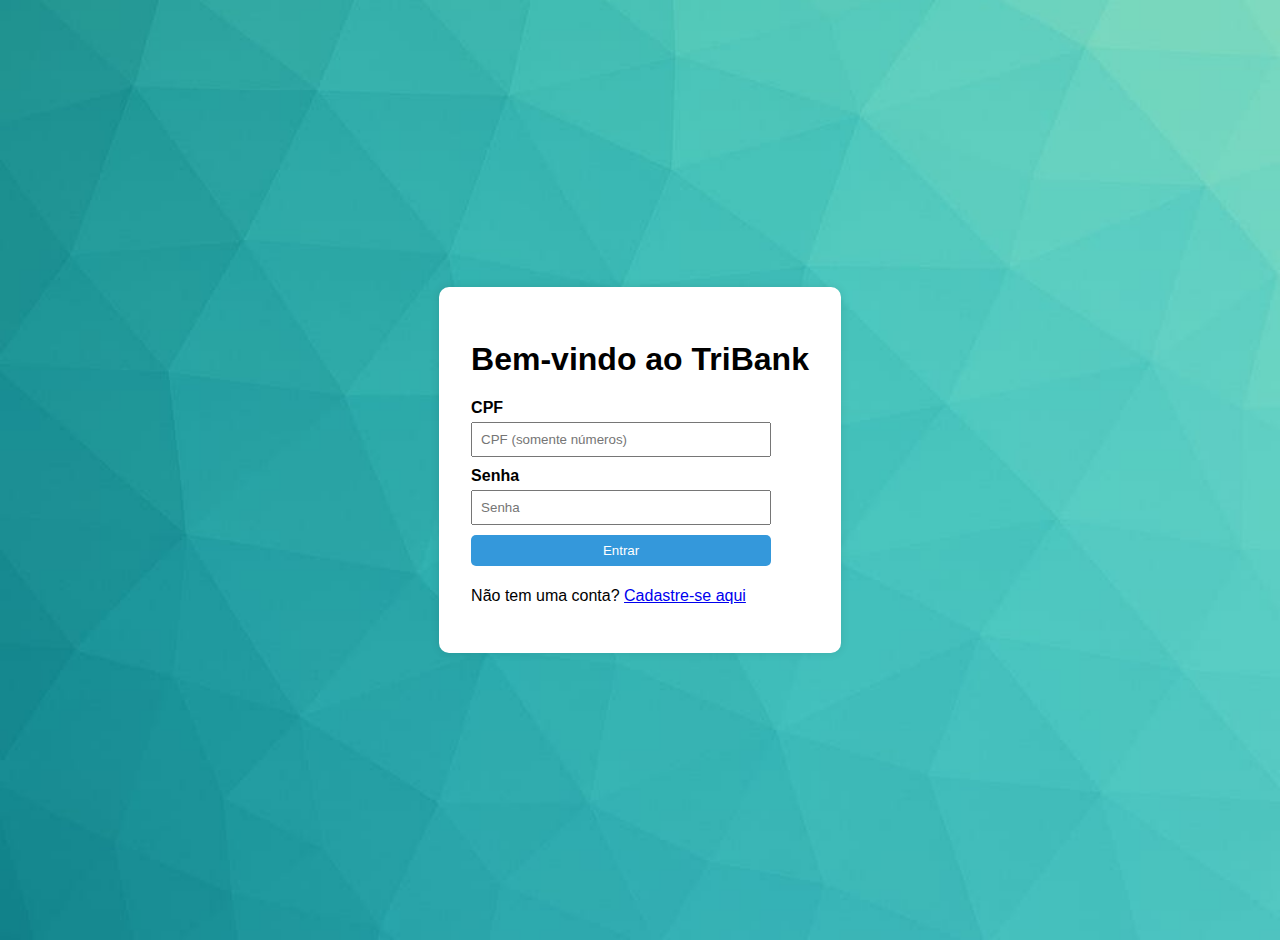
<file: Banco-Front/index.html>
<!DOCTYPE html>
<html lang="pt-BR">
<head>
  <meta charset="UTF-8" />
  <meta name="viewport" content="width=device-width, initial-scale=1" />
  <title>Login - TriBank</title>
  <link rel="stylesheet" href="css/style.css" />
  <link rel="icon" type="image/png" sizes="64x64" href="img/icone_2.png" />
</head>
<body>
  <div class="container">
    <h1>Bem-vindo ao TriBank</h1>
    <form id="login-form" novalidate>
      <label for="username" class="sr-only">CPF</label>
      <input
        type="text"
        id="username"
        name="username"
        placeholder="CPF (somente números)"
        required
        autocomplete="username"
        inputmode="numeric"
        pattern="\d{11}"
        title="Digite um CPF válido com 11 números"
      />

      <label for="password" class="sr-only">Senha</label>
      <input
        type="password"
        id="password"
        name="password"
        placeholder="Senha"
        required
        autocomplete="current-password"
      />

      <button type="submit">Entrar</button>
    </form>

    <p id="message" role="alert" aria-live="assertive"></p>

    <p>Não tem uma conta? <a href="cadastro.html">Cadastre-se aqui</a></p>
  </div>

  <script src="main.js"></script>
</body>
</html>
</file>
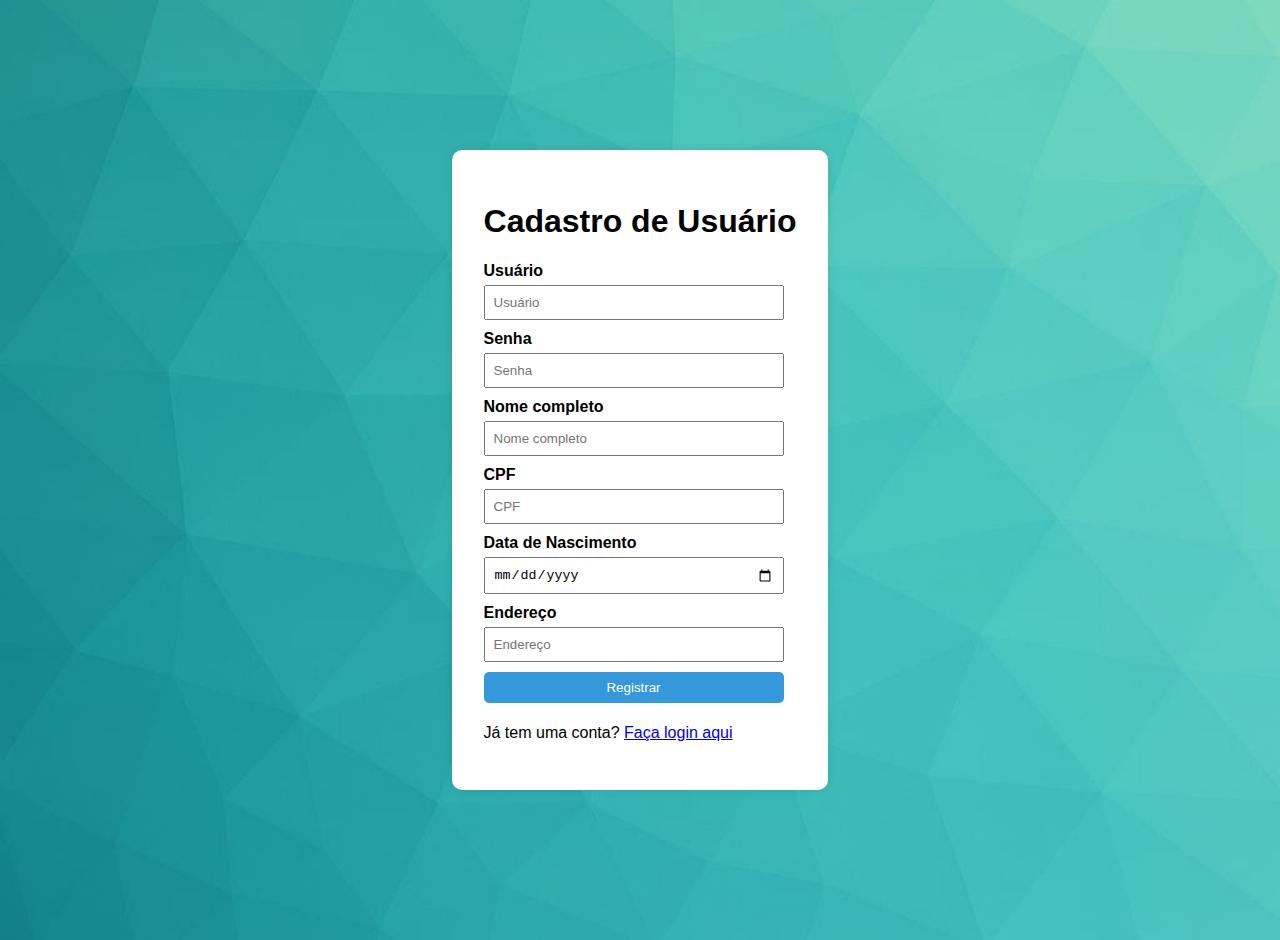
<file: Banco-Front/cadastro.html>
<!DOCTYPE html>
<html lang="pt-BR">
<head>
  <meta charset="UTF-8" />
  <meta name="viewport" content="width=device-width, initial-scale=1" />
  <title>Cadastro - TriBank</title>
  <link rel="stylesheet" href="css/style.css" />
  <link rel="icon" type="image/png" sizes="64x64" href="img/icone_2.png" />
</head>
<body>
  <div class="container">
    <h1>Cadastro de Usuário</h1>
    <form id="cadastro-form" novalidate>
      
      <label for="usuario" class="sr-only">Usuário</label>
      <input
        type="text"
        id="usuario"
        name="usuario"
        placeholder="Usuário"
        required
        autocomplete="username"
      />

      <label for="senha" class="sr-only">Senha</label>
      <input
        type="password"
        id="senha"
        name="senha"
        placeholder="Senha"
        required
        autocomplete="new-password"
      />

      <label for="nome" class="sr-only">Nome completo</label>
      <input
        type="text"
        id="nome"
        name="nome"
        placeholder="Nome completo"
        required
      />

      <label for="cpf" class="sr-only">CPF</label>
      <input
        type="text"
        id="cpf"
        name="cpf"
        placeholder="CPF"
        pattern="\d{11}"
        title="Digite um CPF válido com 11 números"
        required
      />

      <label for="data_nascimento" class="sr-only">Data de Nascimento</label>
      <input
        type="date"
        id="data_nascimento"
        name="data_nascimento"
        placeholder="Data de Nascimento"
        required
        max=""
      />

      <label for="endereco" class="sr-only">Endereço</label>
      <input
        type="text"
        id="endereco"
        name="endereco"
        placeholder="Endereço"
        required
      />

      <button type="submit">Registrar</button>
    </form>

    <p id="message" role="alert" aria-live="assertive"></p>

    <p>Já tem uma conta? <a href="index.html">Faça login aqui</a></p>
  </div>

  <script src="main.js"></script>
</body>
</html>
</file>
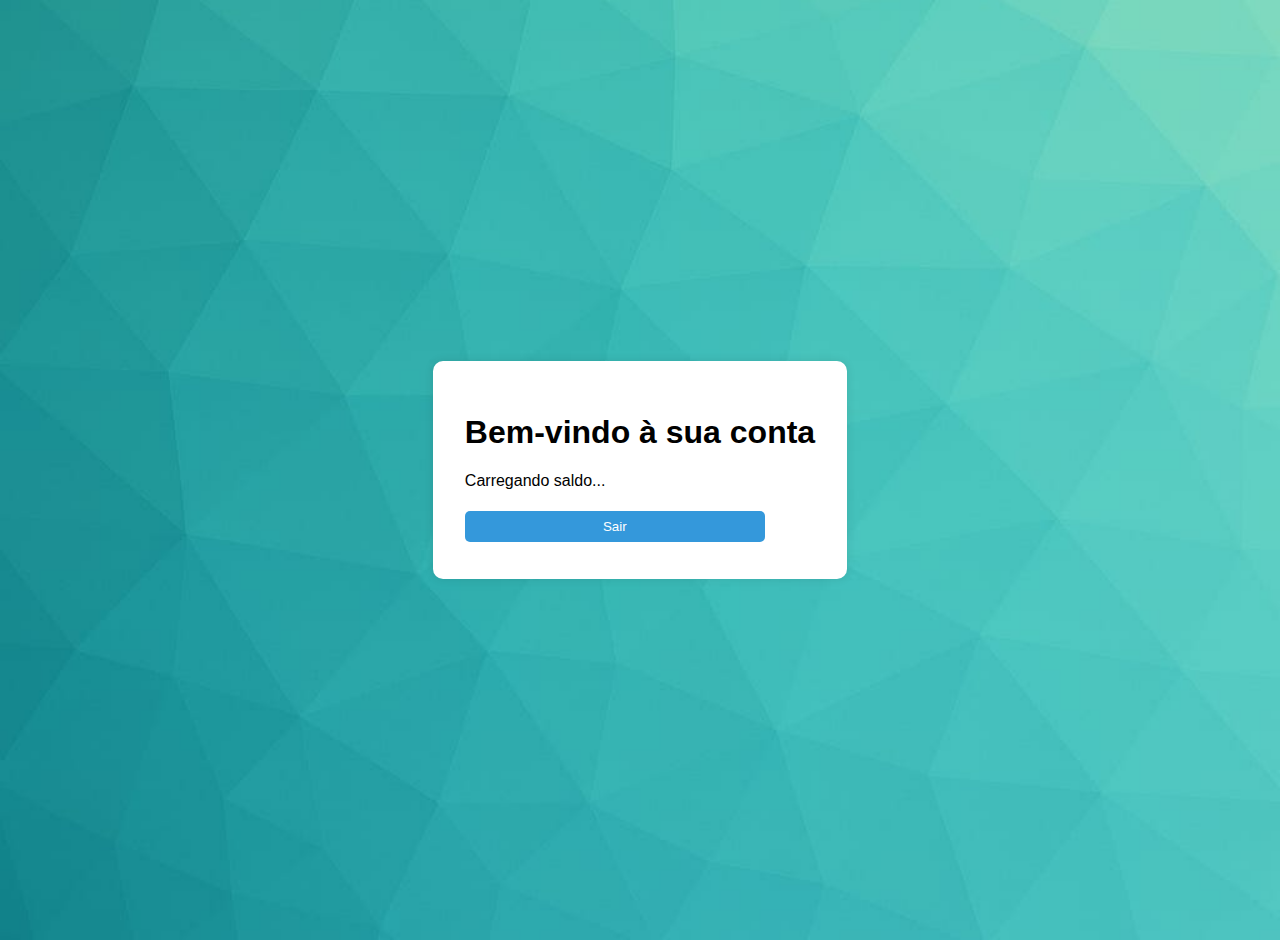
<file: Banco-Front/dashboard.html>
<!-- dashboard.html (início da tela principal) -->
<!DOCTYPE html>
<html lang="pt-BR">
<head>
  <meta charset="UTF-8">
  <title>Dashboard - Banco</title>
  <link rel="stylesheet" href="css/style.css">
</head>
<body>
  <div class="container">
    <h1>Bem-vindo à sua conta</h1>
    <p id="saldo">Carregando saldo...</p>
    <button onclick="logout()">Sair</button>
  </div>
  <script>
    function logout() {
      localStorage.removeItem('token');
      window.location.href = 'index.html';
    }
  </script>
</body>
</html>
</file>
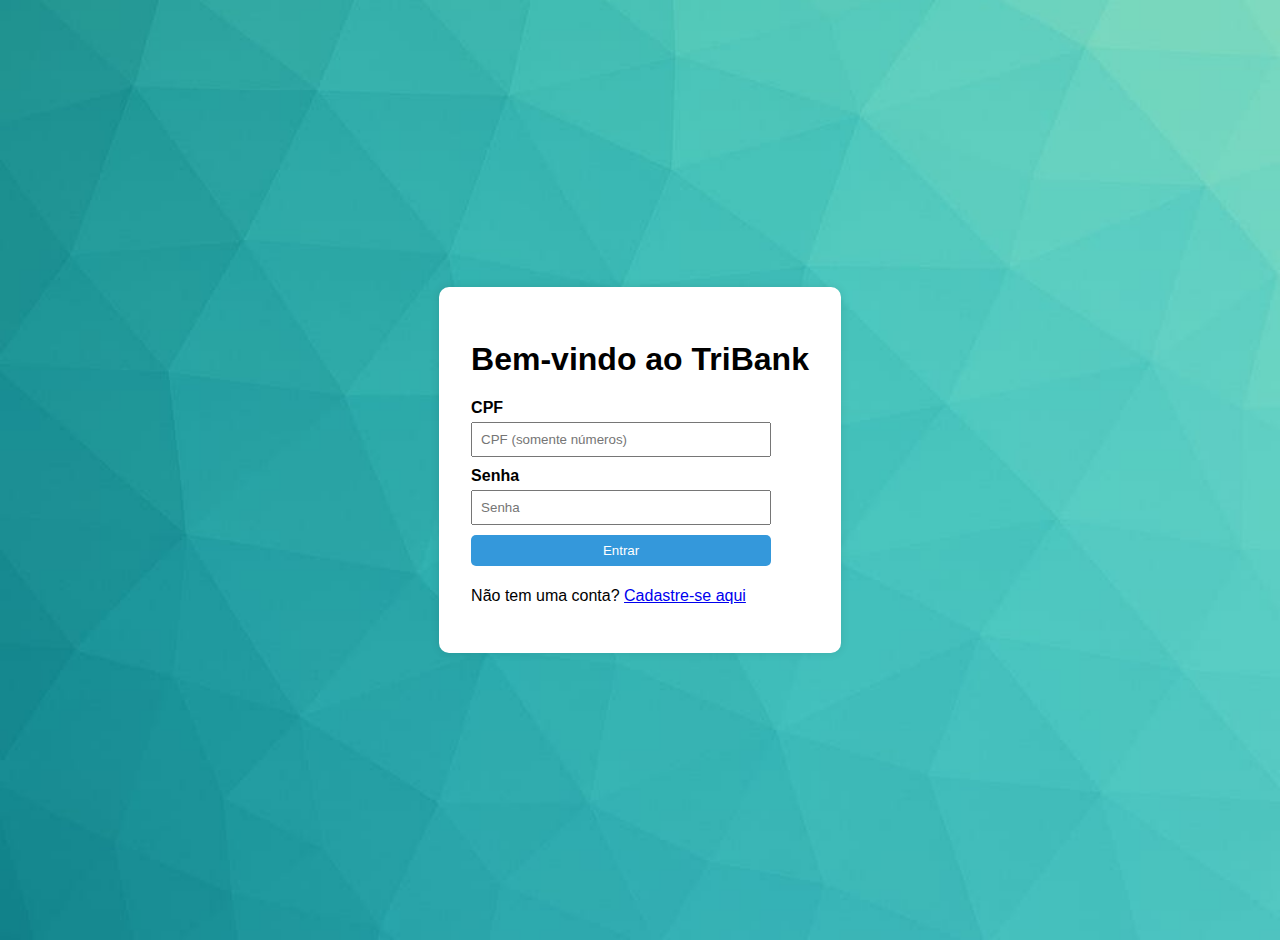
<file: Banco-Front/dashboard_login.html>
<!DOCTYPE html>
<html lang="pt-BR">
<head>
  <meta charset="UTF-8" />
  <meta name="viewport" content="width=device-width, initial-scale=1" />
  <title>Bem Vindo ao TriBank</title>
  <link rel="stylesheet" href="css/style.css" />
</head>
<body>

  <h1 id="titulo-principal">Bem Vindo ao TriBank</h1>
  <button id="logout-btn">Sair</button>

  <section id="dados-usuario">
    <h2>Dados do Usuário</h2>
    <p><strong>Nome:</strong> <span id="nome"></span></p>
    <p><strong>CPF:</strong> <span id="CPF"></span></p>
    <p><strong>Idade:</strong> <span id="idade"></span></p>
    <p><strong>Endereço:</strong> <span id="endereco"></span></p>
  </section>

  <section id="saldo-section">
    <h2>Saldo</h2>
    <p>R$ <span id="saldo">Carregando...</span></p>
  </section>

  <section id="extrato-section">
    <h2>Extrato</h2>
    <ul id="extrato-list">
      <li>Carregando extrato...</li>
    </ul>
  </section>

  <section id="operacoes-section">
    <h2>Operações</h2>
    <div class="flex-row">

      <form id="transferencia-form" style="flex:1; min-width: 300px;">
        <h3>Transferência</h3>
        <label for="usuario_destino">Conta destino (usuário):</label>
        <input type="text" id="usuario_destino" required placeholder="Usuário destino" />
        <label for="valor_transferencia">Valor (R$):</label>
        <input type="number" id="valor_transferencia" min="0.01" step="0.01" required />
        <button type="submit">Transferir</button>
        <p class="msg" id="msg-transferencia"></p>
      </form>

      <form id="deposito-form" style="flex:1; min-width: 300px;">
        <h3>Depósito</h3>
        <label for="valor_deposito">Valor (R$):</label>
        <input type="number" id="valor_deposito" min="0.01" step="0.01" required />
        <button type="submit">Depositar</button>
        <p class="msg" id="msg-deposito"></p>
      </form>

      <form id="saque-form" style="flex:1; min-width: 300px;">
        <h3>Saque</h3>
        <label for="valor_saque">Valor (R$):</label>
        <input type="number" id="valor_saque" min="0.01" step="0.01" required />
        <button type="submit">Sacar</button>
        <p class="msg" id="msg-saque"></p>
      </form>

    </div>
  </section>

  <script src="dashboard.js"></script>

</body>
</html>
</file>
<file: Banco-Front/css/style.css>
/* Banco-Front/style.css */
body {
  background-image: url('../img/fundo_site.jpg');
  background-size: cover;
  background-position: center;
  background-repeat: no-repeat;
  background-attachment: fixed;
  font-family: Arial, sans-serif;
  display: flex;
  justify-content: center;
  align-items: center;
  height: 100vh;
  margin: 0;
}


.container {
  background: white;
  padding: 2rem;
  border-radius: 10px;
  box-shadow: 0 0 10px rgba(0, 0, 0, 0.1);
}

input {
  display: block;
  margin: 1rem 0;
  padding: 0.5rem;
  width: 100%;
}
button {
  padding: 0.5rem;
  background: #3498db;
  color: white;
  border: none;
  border-radius: 5px;
  cursor: pointer;
}
button:hover {
  background: #2980b9;
}
body {
  font-family: Arial, sans-serif;
  margin: 20px;
}
h2 {
  margin-top: 30px;
  border-bottom: 2px solid #444;
  padding-bottom: 5px;
}
section {
  margin-bottom: 20px;
}
input, button {
  padding: 8px;
  margin: 5px 0;
  width: 100%;
  max-width: 300px;
  box-sizing: border-box;
}
label {
  display: block;
  margin-top: 10px;
  font-weight: bold;
}
#extrato-list {
  max-height: 200px;
  overflow-y: auto;
  border: 1px solid #ccc;
  padding: 5px;
  width: 320px;
}
#extrato-list li {
  border-bottom: 1px solid #ddd;
  padding: 5px 0;
}
#message {
  margin-top: 10px;
  font-weight: bold;
}
.flex-row {
  display: flex;
  gap: 20px;
  flex-wrap: wrap;
}
</file>
